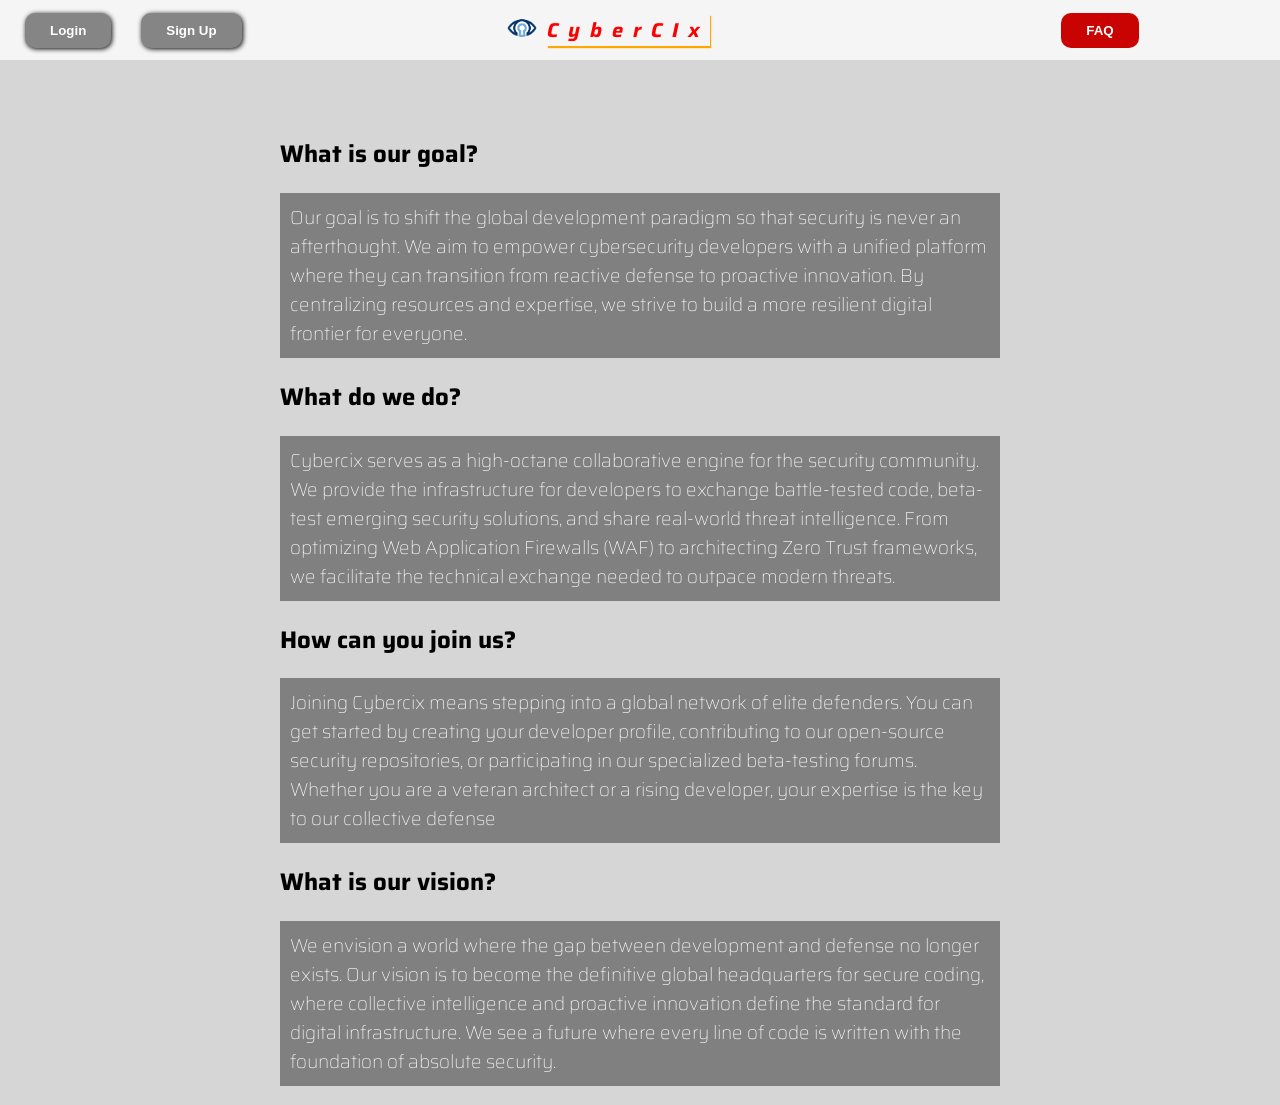
<file: cybercix/FAQ.html>
<!doctype html>

<html>

<head>
  <link rel="preconnect" href="https://fonts.googleapis.com">
  <link rel="preconnect" href="https://fonts.gstatic.com" crossorigin>
  <link href="https://fonts.googleapis.com/css2?family=Saira:ital,wght@0,100..900;1,100..900&display=swap" rel="stylesheet">
  <link rel="stylesheet" href="FAQ.css">
  <link rel="stylesheet" href="../header.css">
  <link rel="stylesheet" href="../general.css">
  <title>Frequently Asked Questions</title>
</head>

<body>


  <header>
    <div class="left-section">
      <a href="login.html"><button class="login-button">Login</button></a>
      <a href="register.html"><button class="signup-button">Sign Up</button></a>
    </div>

    <div class="middle-section">
      <a href="../index.html"><img class="logo" src="icons/logo.jpg" alt=""></a>
      <a href="../index.html"><p>CyberCIx</p></a>
    </div>

    <div class="right-section">
      <a href="FAQ.html"><button class="login-button">FAQ</button></a>
    </div>
  </header>

  <section class="FAQ">

    <h1>
      What is our goal?
    </h1>

    <h3>
      Our goal is to shift the global development paradigm so that security is never an afterthought. We aim to empower cybersecurity developers with a unified platform where they can transition from reactive defense to proactive innovation. By centralizing resources and expertise, we strive to build a more resilient digital frontier for everyone.
    </h3>

    <h1>
      What do we do?
    </h1>

    <h3>
      Cybercix serves as a high-octane collaborative engine for the security community. We provide the infrastructure for developers to exchange battle-tested code, beta-test emerging security solutions, and share real-world threat intelligence. From optimizing Web Application Firewalls (WAF) to architecting Zero Trust frameworks, we facilitate the technical exchange needed to outpace modern threats.
    </h3>


    <h1>
      How can you join us?
    </h1>

    <h3>
      Joining Cybercix means stepping into a global network of elite defenders. You can get started by creating your developer profile, contributing to our open-source security repositories, or participating in our specialized beta-testing forums. Whether you are a veteran architect or a rising developer, your expertise is the key to our collective defense
    </h3>


    <h1>
      What is our vision?
    </h1>

    <h3>
      We envision a world where the gap between development and defense no longer exists. Our vision is to become the definitive global headquarters for secure coding, where collective intelligence and proactive innovation define the standard for digital infrastructure. We see a future where every line of code is written with the foundation of absolute security.
    </h3>


  </section>




</body>



</html>
</file>
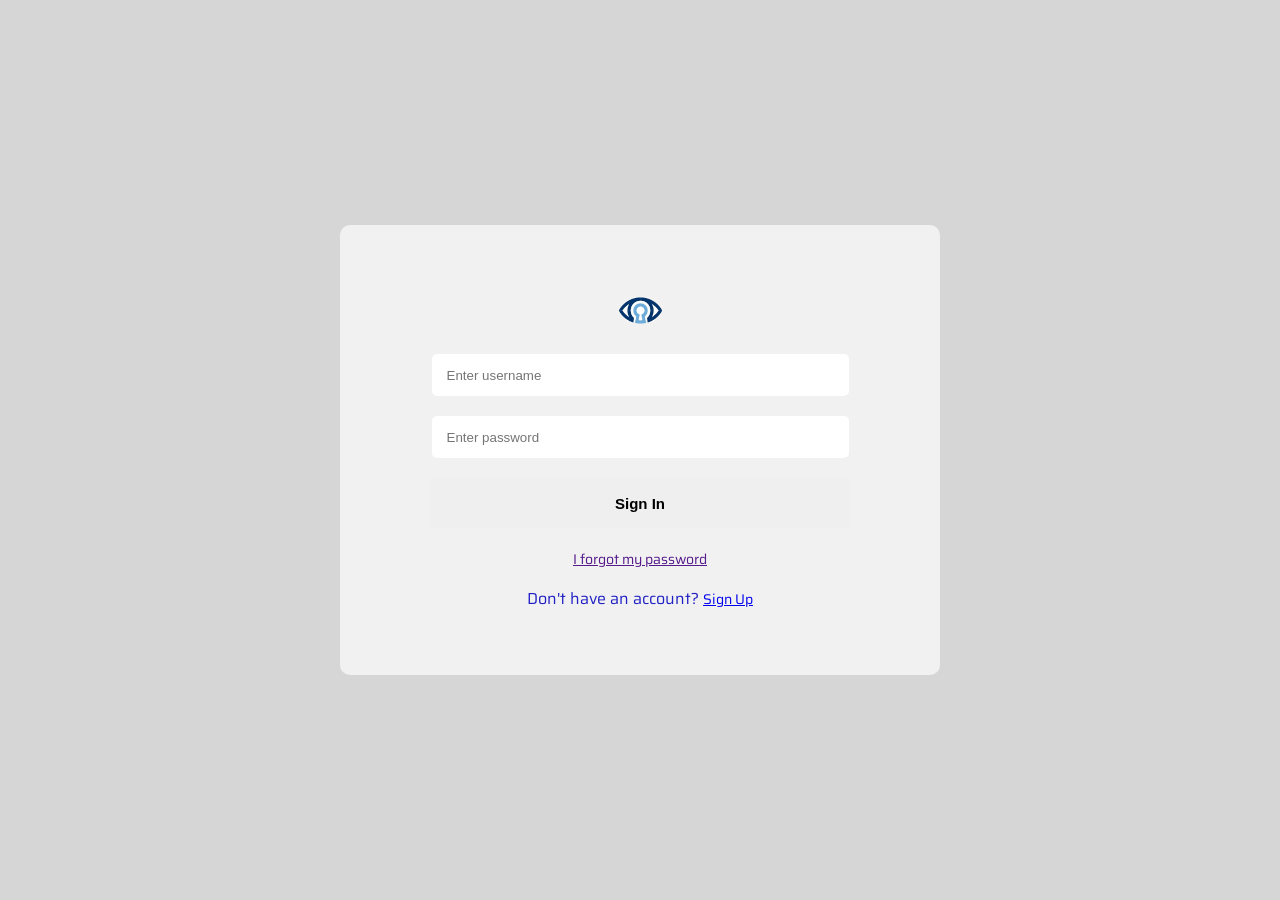
<file: cybercix/login.html>
<!DOCTYPE html>

<html>
  <head>
    <link rel="preconnect" href="https://fonts.googleapis.com">
    <link rel="preconnect" href="https://fonts.gstatic.com" crossorigin>
    <link href="https://fonts.googleapis.com/css2?family=Saira:ital,wght@0,100..900;1,100..900&display=swap" rel="stylesheet">
    <link rel="stylesheet" href="login.css">
    <title>Login</title>

  </head>

  <body>

    <section class="login-box">
      <div>
        <a href="../index.html"><img class="logo" src="icons/login-icon.jpg" alt=""></a>
        <input placeholder="Enter username" type="text">
        <input placeholder="Enter password" type="password">
        <button>Sign In</button>
        <a href="">I forgot my password</a>
        <p>Don't have an account? <a href="register.html">Sign Up</a></p>
      </div>
      
    </section>
    
  </body>


</html>
</file>
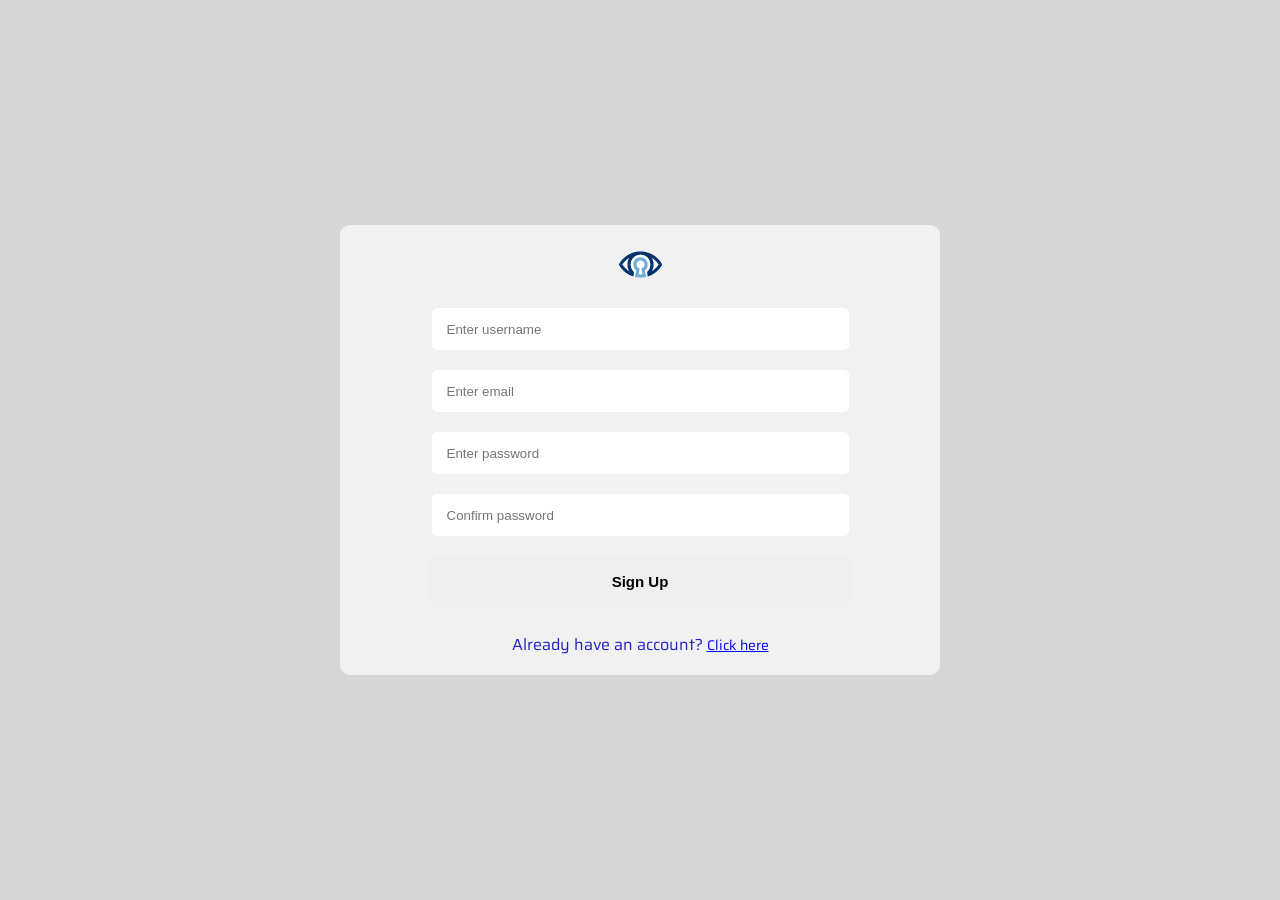
<file: cybercix/register.html>
<!DOCTYPE html>

<html>
  <head>
    <link rel="preconnect" href="https://fonts.googleapis.com">
    <link rel="preconnect" href="https://fonts.gstatic.com" crossorigin>
    <link href="https://fonts.googleapis.com/css2?family=Saira:ital,wght@0,100..900;1,100..900&display=swap" rel="stylesheet">
    <link rel="stylesheet" href="register.css">
    <title>Get Started</title>

  </head>

  <body>

    <section class="register-box">
      <div>
        <a href="../index.html"><img class="logo" src="icons/login-icon.jpg" alt=""></a>
        <input placeholder="Enter username" type="text">
        <input placeholder="Enter email" type="text">
        <input placeholder="Enter password" type="password">
        <input placeholder="Confirm password" type="password">
        <button>Sign Up</button>
        <p>Already have an account? <a href="login.html">Click here</a></p>
      </div>
      
    </section>
    
  </body>


</html>
</file>
<file: cybercix/FAQ.css>
body{
  background-color: rgb(214, 214, 214);
  display: flex;
  align-items: center;
  justify-content: center;
  margin: 0; 
  height: 100vh;
  font-family: "Saira", sans-serif;
}

.FAQ h3{
  background-color: grey;
  color: white;
  width: 700px;
  padding: 10px;
  font-weight: 100;
}

.FAQ h1{
  font-weight: bold;
}

.FAQ{
  font-family: "Saira", sans-serif;
  padding-top: 200px;
}
</file>
<file: header.css>
header{
  position: fixed;
  top: 0px;
  left: 0px;
  display: flex;
  flex-direction: row;
  align-items: center;
  height: 60px;
  background-color: rgb(245, 245, 245);
  z-index: 1;
  width: 100%;
}

.left-section{
  display: flex;
  align-items: center;
  margin-left: 10px;
  margin-right: 100px;
  flex-shrink: 0;
}
.middle-section{
  display: flex;
  align-items: center;
  justify-content: center;
  flex: 1;
  width: 150px;
  height: 60px;
}

.middle-section img{
  width: 95px;
}

.middle-section a{
  text-decoration: none;
}

.middle-section p {
  font-family: "Saira", sans-serif;
  font-style:oblique;
  color: red;
  font-size: 20px;
  font-weight: bold;
  letter-spacing: 10px;
  box-shadow: 1px 2px 1px rgb(255, 166, 0);
  transition: all 1s;
}

.middle-section p:hover{
  cursor: pointer;
  color: rgb(255, 166, 0);
}


.right-section{
  width: 300px;
  display: flex;
  align-items: center;
  justify-content: center;
  padding-right: 30px;
  margin-left: 100px;
}

button{
  font-weight: bold;
  padding: 10px 25px;
  width: fit-content;
  margin: 15px;
  border-radius: 10px;
  border: none;
  box-shadow: 1px 1px 5px black;
  background-color: rgb(133, 133, 133);
  color: white;
  transition: all 0.125s;
}



button:hover{
  cursor: pointer;
  color: rgb(133, 133, 133);
  background-color: white;
}


.right-section button{
  background-color: rgb(201, 2, 2);
  margin: 5px;
  box-shadow: none;
}

.right-section button:hover{
  background-color: rgb(255, 166, 0);
  color: black;
}

.middle-section img{
  width: 50px;
  cursor: pointer;
}
</file>
<file: general.css>
body{
  font-family: Arial, Helvetica, sans-serif;
  background-color: rgb(214, 214, 214);
  padding-top: 60px;
}
</file>
<file: cybercix/login.css>
body{
  background-color: rgb(214, 214, 214);
  display: flex;
  align-items: center;
  justify-content: center;
  margin: 0; 
  height: 100vh;
  font-family: "Saira", sans-serif;
}

.login-box div{
  display: flex;
  flex-direction: column;
  align-items: center;
  justify-content: center;
}

.login-box div input{
  width: 400px;
  height: 40px;
  margin-bottom: 20px;
  padding-left: 15px;
  border: none;
  border-radius: 5px;
  outline: none;
}


.login-box button{
  width: 420px;
  height: 50px;
  border: none;
  border-radius: 5px;
  margin-bottom: 20px;
  transition: all 0.3s;
  font-size: 15px;
  font-weight: bold;
}

.login-box button:hover{
  background-color: rgb(216, 216, 216);
  cursor: pointer;
}

.login-box a{
  font-size: 14px;
}


.login-box{
  display: flex;
  align-items: center;
  justify-content: center;
  width: 600px;
  height: 450px;
  background-color: rgb(241, 241, 241);
  border-radius: 10px;
}

.login-box img{
  width: 75px;
}

.login-box p {
  color: rgb(33, 33, 196);
}
</file>
<file: cybercix/register.css>
body{
  background-color: rgb(214, 214, 214);
  display: flex;
  align-items: center;
  justify-content: center;
  margin: 0; 
  height: 100vh;
  font-family: "Saira", sans-serif;
}

.register-box div{
  display: flex;
  flex-direction: column;
  align-items: center;
  justify-content: center;
}

.register-box div input{
  width: 400px;
  height: 40px;
  margin-bottom: 20px;
  padding-left: 15px;
  border: none;
  border-radius: 5px;
  outline: none;
}


.register-box button{
  width: 420px;
  height: 50px;
  border: none;
  border-radius: 5px;
  margin-bottom: 10px;
  transition: all 0.3s;
  font-size: 15px;
  font-weight: bold;
}

.register-box button:hover{
  background-color: rgb(216, 216, 216);
  cursor: pointer;
}

.register-box a{
  font-size: 14px;
}


.register-box{
  display: flex;
  align-items: center;
  justify-content: center;
  width: 600px;
  height: 450px;
  background-color: rgb(241, 241, 241);
  border-radius: 10px;
}

.register-box img{
  width: 75px;
}

.register-box p {
  color: rgb(33, 33, 196);
}
</file>
